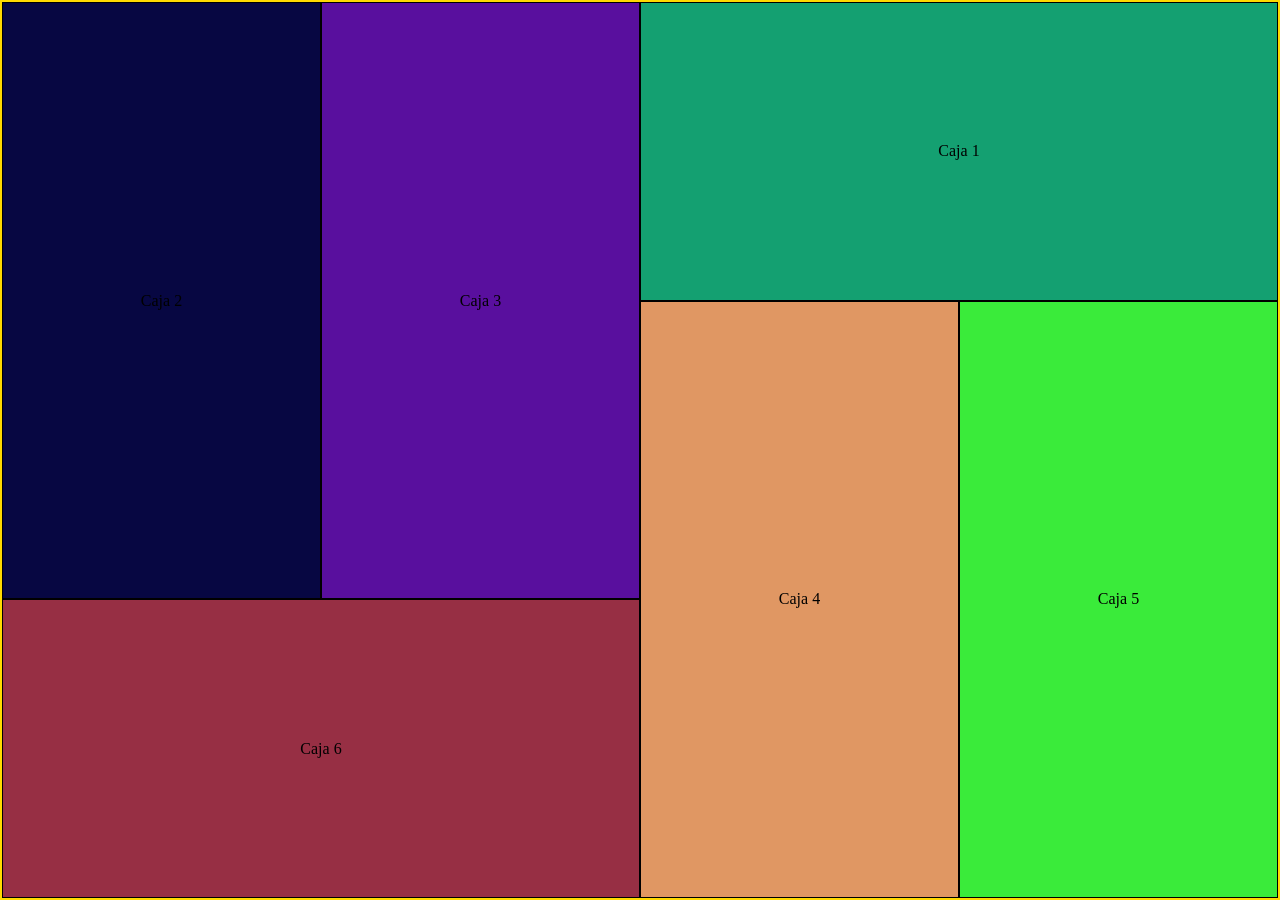
<file: clase6paginas/clase6.html>
<!DOCTYPE html>
<html lang="en">
<head>
    <meta charset="UTF-8">
    <meta http-equiv="X-UA-Compatible" content="IE=edge">
    <meta name="viewport" content="width=device-width, initial-scale=1.0">
    <title>Grids</title>
    <link rel="stylesheet" href="./../estilos/estilosclase6.css">
</head>
<body>
    <div class="contenedor">
        <div class="caja caja1">Caja 1</div>
        <div class="caja caja2">Caja 2</div>
        <div class="caja caja3">Caja 3</div>
        <div class="caja caja4">Caja 4</div>
        <div class="caja caja5">Caja 5</div>
        <div class="caja caja6">Caja 6</div>
    </div>
</body>
</html>
</file>
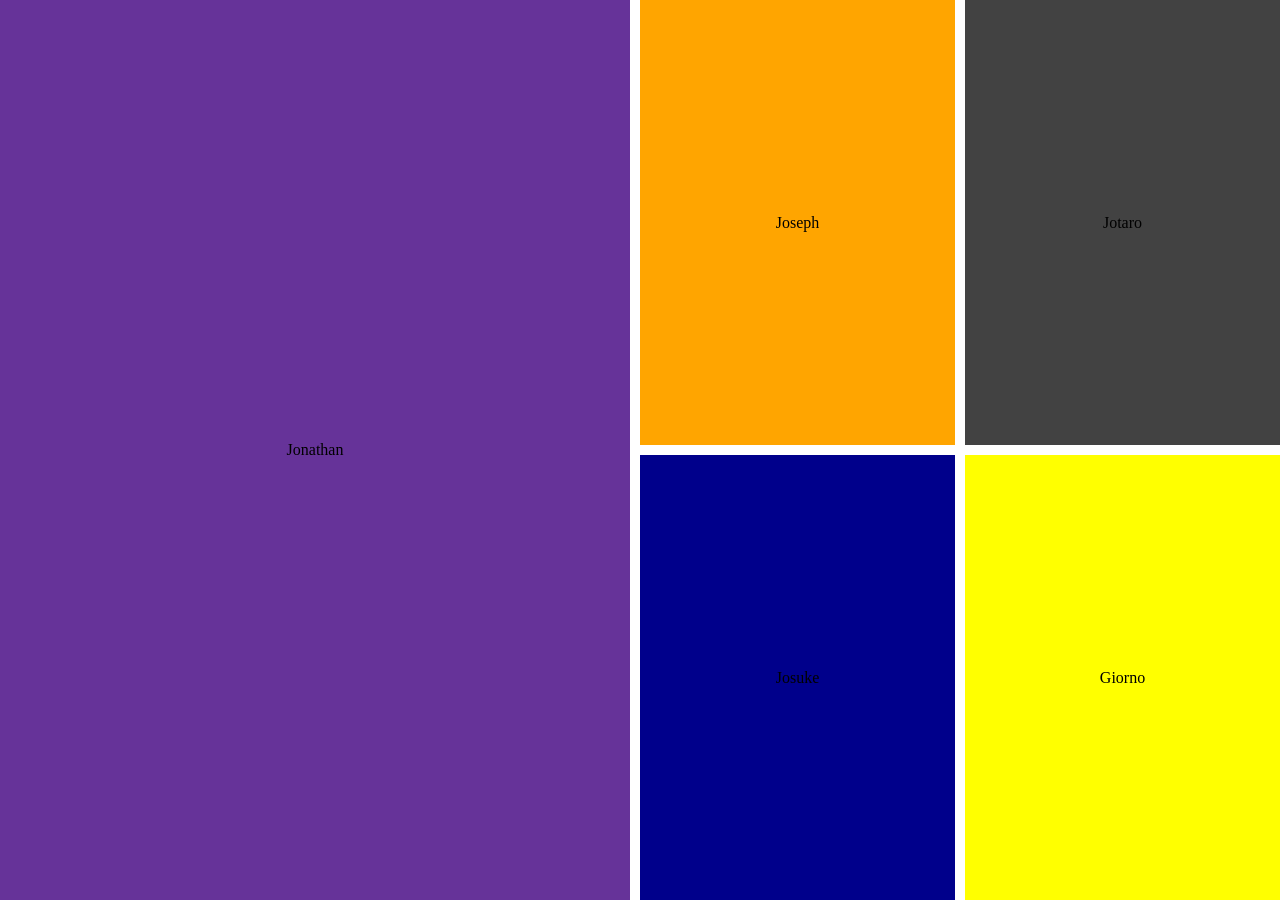
<file: clase6paginas/jojos.html>
<!DOCTYPE html>
<html lang="en">
<head>
    <meta charset="UTF-8">
    <meta http-equiv="X-UA-Compatible" content="IE=edge">
    <meta name="viewport" content="width=device-width, initial-scale=1.0">
    <title>Jojos</title>
    <link rel="stylesheet" href="../estilos/jojos.css">
    <link rel="shortcut icon" href="../imagenes/jbalogo.webp" type="image/x-icon">
</head>
<body>
    <div class="container">
        <div class="jonathan">Jonathan</div>
        <div class="joseph">Joseph</div>
        <div class="jotaro">Jotaro</div>
        <div class="josuke">Josuke</div>
        <div class="giorno">Giorno</div>
    </div>
</body>
</html>
</file>
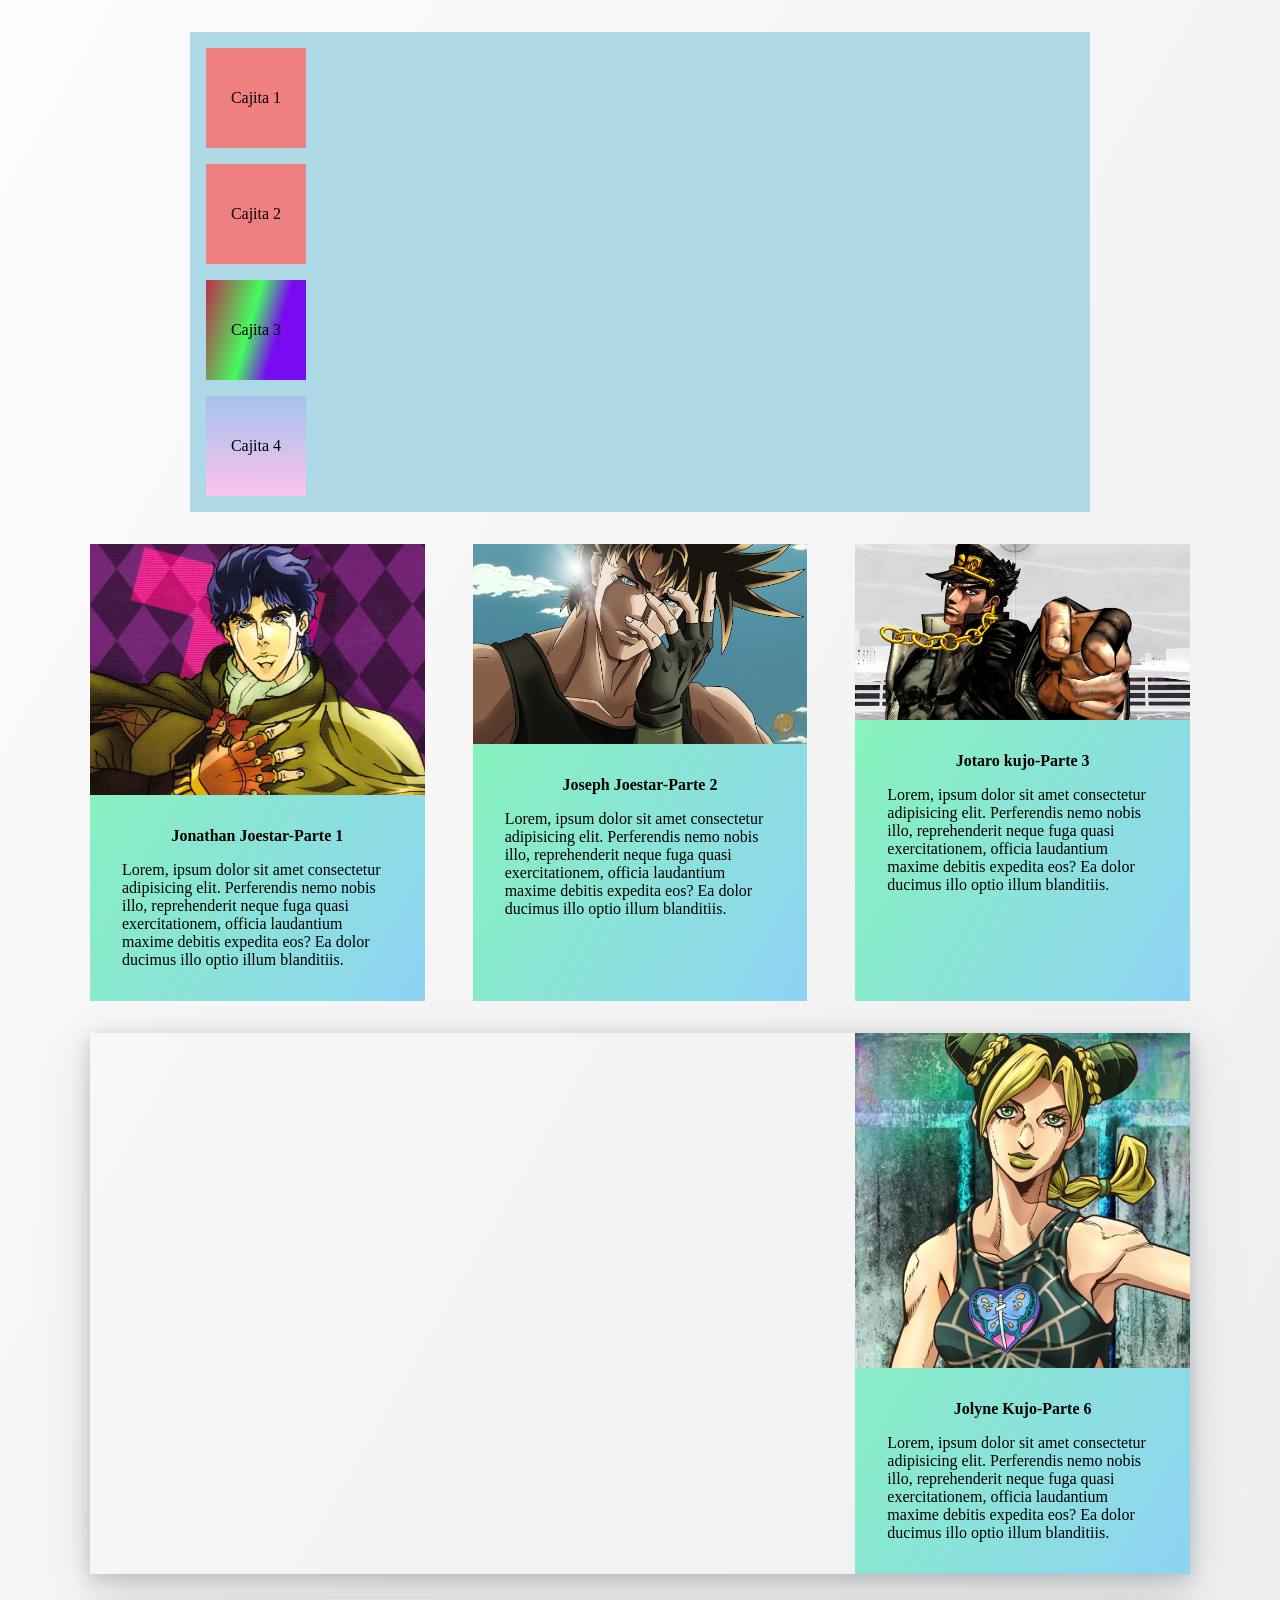
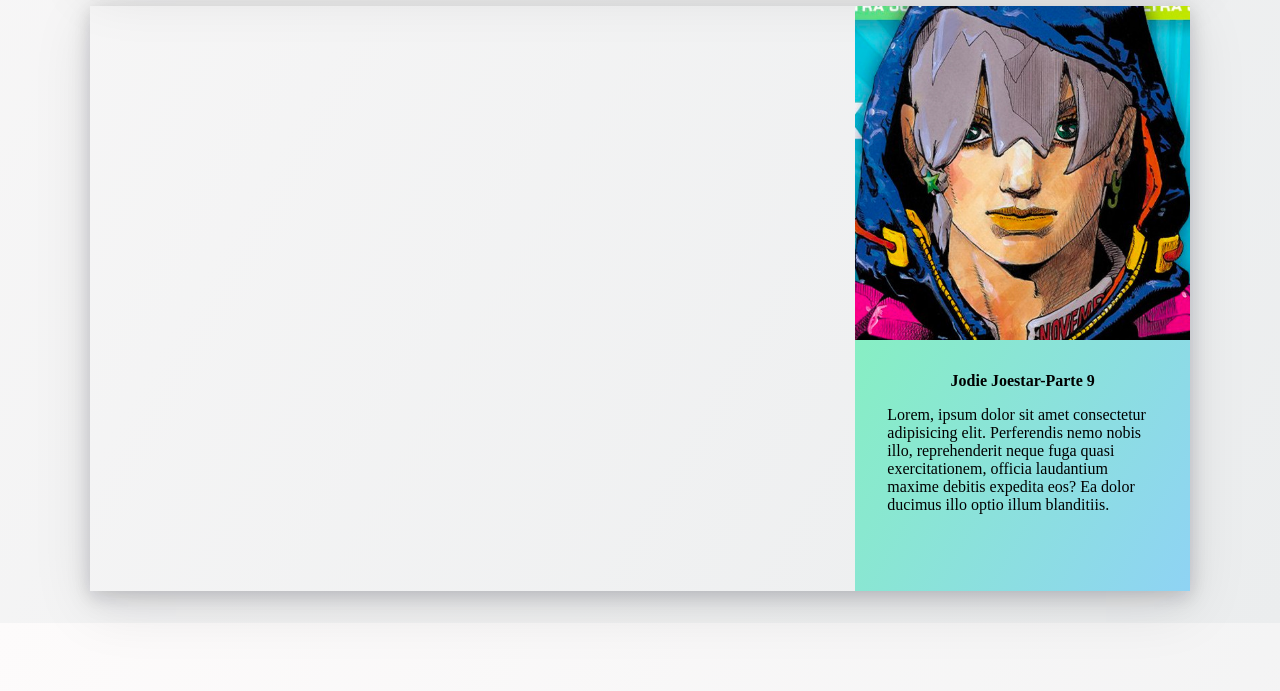
<file: clase8pagina/clase8.html>
<!DOCTYPE html>
<html lang="en">
<head>
    <meta charset="UTF-8">
    <meta http-equiv="X-UA-Compatible" content="IE=edge">
    <meta name="viewport" content="width=device-width, initial-scale=1.0">
    <title>Clase 8 - Animaciones, transformaciones y transiciones</title>
    <link href="https://unpkg.com/aos@2.3.1/dist/aos.css" rel="stylesheet">
    <link rel="stylesheet" href="../estilos/clase8.css">
</head>
<body>
    
    <div class="cajitas">
        <div class="cajita cajita1">
            Cajita 1
        </div>
        <div class="cajita cajita2">
            Cajita 2
        </div>
        <div class="cajita cajita3">
            Cajita 3
        </div>
        <div class="cajita cajita4">
            Cajita 4
        </div>
    </div>

    <div class="tarjetitas">
        <div class="tarjetita tarjetita1">
            <img src="../imagenes/jonathan.jpg" alt="Placeholder">
            <div class="info">
                <h4 class="titulo">Jonathan Joestar-Parte 1</h4>
                <p class="descripcion">Lorem, ipsum dolor sit amet consectetur adipisicing elit. Perferendis nemo nobis illo, reprehenderit neque fuga quasi exercitationem, officia laudantium maxime debitis expedita eos? Ea dolor ducimus illo optio illum blanditiis.</p>
            </div>
        </div>
        <div class="tarjetita tarjetita2">
            <img src="../imagenes/joseph.jpg" alt="Placeholder">
            <div class="info">
                <h4 class="titulo">Joseph Joestar-Parte 2</h4>
                <p class="descripcion">Lorem, ipsum dolor sit amet consectetur adipisicing elit. Perferendis nemo nobis illo, reprehenderit neque fuga quasi exercitationem, officia laudantium maxime debitis expedita eos? Ea dolor ducimus illo optio illum blanditiis.</p>
            </div>
        </div>
        <div class="tarjetita tarjetita3">
            <img src="../imagenes/jotaro.jpg" alt="Placeholder">
            <div class="info">
                <h4 class="titulo">Jotaro kujo-Parte 3</h4>
                <p class="descripcion">Lorem, ipsum dolor sit amet consectetur adipisicing elit. Perferendis nemo nobis illo, reprehenderit neque fuga quasi exercitationem, officia laudantium maxime debitis expedita eos? Ea dolor ducimus illo optio illum blanditiis.</p>
            </div>
        </div>
    </div>

    <div class="tarjetas">
        <div class="tarjeta tarjeta1" data-aos="fade-up">
            <img src="../imagenes/josuke.jpg" alt="Placeholder">
            <div class="info">
                <h4 class="titulo">Josuke Higakashita-Parte 4</h4>
                <p class="descripcion">Lorem, ipsum dolor sit amet consectetur adipisicing elit. Perferendis nemo nobis illo, reprehenderit neque fuga quasi exercitationem, officia laudantium maxime debitis expedita eos? Ea dolor ducimus illo optio illum blanditiis.</p>
            </div>
        </div>
        <div class="tarjeta tarjeta2" data-aos="flip-left">
            <img src="../imagenes/giorno.webp" alt="Placeholder">
            <div class="info">
                <h4 class="titulo">Giorno Giovanna-Parte 5</h4>
                <p class="descripcion">Lorem, ipsum dolor sit amet consectetur adipisicing elit. Perferendis nemo nobis illo, reprehenderit neque fuga quasi exercitationem, officia laudantium maxime debitis expedita eos? Ea dolor ducimus illo optio illum blanditiis.</p>
            </div>
        </div>
        <div class="tarjeta tarjeta3">
            <img src="../imagenes/jolyne.webp" alt="Placeholder">
            <div class="info">
                <h4 class="titulo">Jolyne Kujo-Parte 6</h4>
                <p class="descripcion">Lorem, ipsum dolor sit amet consectetur adipisicing elit. Perferendis nemo nobis illo, reprehenderit neque fuga quasi exercitationem, officia laudantium maxime debitis expedita eos? Ea dolor ducimus illo optio illum blanditiis.</p>
            </div>
        </div>
    </div>
    <div class="tarjetas">
        <div class="tarjeta tarjeta1" data-aos="fade-up">
            <img src="../imagenes/jhonny.jpg" alt="Placeholder">
            <div class="info">
                <h4 class="titulo">Jhonny Joestar-Parte 7</h4>
                <p class="descripcion">Lorem, ipsum dolor sit amet consectetur adipisicing elit. Perferendis nemo nobis illo, reprehenderit neque fuga quasi exercitationem, officia laudantium maxime debitis expedita eos? Ea dolor ducimus illo optio illum blanditiis.</p>
            </div>
        </div>
        <div class="tarjeta tarjeta2" data-aos="flip-left">
            <img src="../imagenes/josuke8.jpg" alt="Placeholder">
            <div class="info">
                <h4 class="titulo">Josuke Higakashita-Parte 8</h4>
                <p class="descripcion">Lorem, ipsum dolor sit amet consectetur adipisicing elit. Perferendis nemo nobis illo, reprehenderit neque fuga quasi exercitationem, officia laudantium maxime debitis expedita eos? Ea dolor ducimus illo optio illum blanditiis.</p>
            </div>
        </div>
        <div class="tarjeta tarjeta3">
            <img src="../imagenes/jodio.jpg" alt="Placeholder">
            <div class="info">
                <h4 class="titulo">Jodie Joestar-Parte 9</h4>
                <p class="descripcion">Lorem, ipsum dolor sit amet consectetur adipisicing elit. Perferendis nemo nobis illo, reprehenderit neque fuga quasi exercitationem, officia laudantium maxime debitis expedita eos? Ea dolor ducimus illo optio illum blanditiis.</p>
            </div>
        </div>
    </div>

    <script src="https://unpkg.com/aos@2.3.1/dist/aos.js"></script>
    <script>
        AOS.init();
    </script>
</body>
</html>
</file>
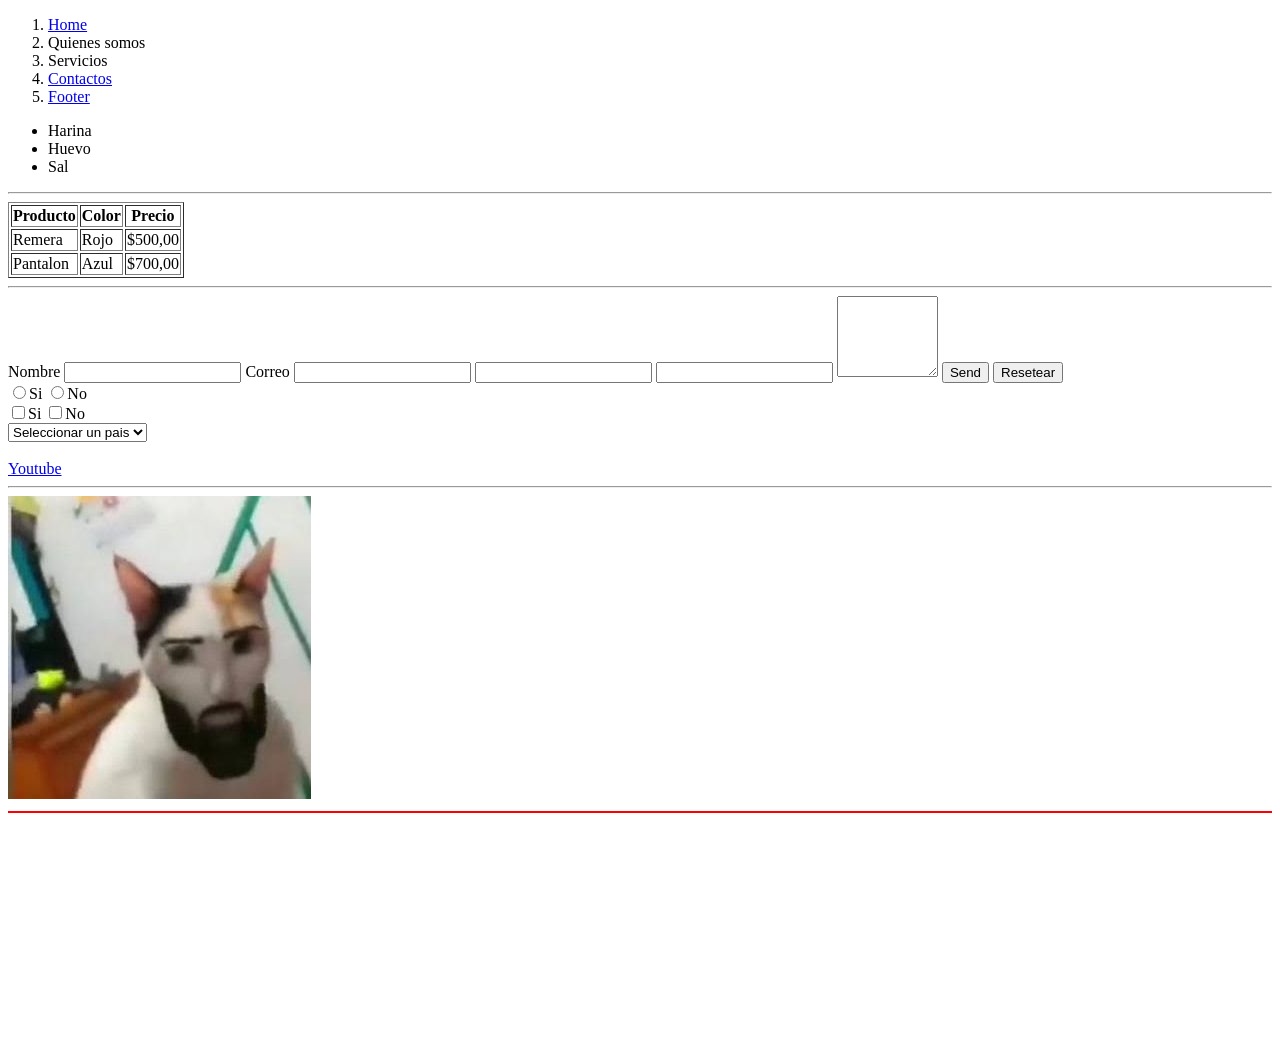
<file: Clases/clase2.html>
<!DOCTYPE html>
<html lang="en">
<head>
    <meta charset="UTF-8">
    <meta http-equiv="X-UA-Compatible" content="IE=edge">
    <meta name="viewport" content="width=device-width, initial-scale=1.0">
    <title>Pagina Principal</title>
    <link rel="shortcut icon" href="../imagenes/chad.jpg" type="image/x-icon">
</head>
<body>
    
    <ol>
        <li><a href="../index.html">Home</a></li>
        <li>Quienes somos</li>
        <li>Servicios</li>
        <li><a href="#">Contactos</a></li>
        <li><a href="#piedepagina">Footer</a></li>
    </ol>
    <ul>
        <li>Harina</li>
        <li>Huevo</li>
        <li>Sal</li>
    </ul>
    <hr />
    <table border="1">
        <tr>
            <th>Producto</th>
            <th>Color</th>
            <th>Precio</th>
        </tr>
        <tr>
            <td>Remera</td>
            <td>Rojo</td>
            <td>$500,00</td>
        </tr>
        <tr>
            <td>Pantalon</td>
            <td>Azul</td>
            <td>$700,00</td>
        </tr>
    </table>
    <hr />
    <form id="piedepagina">
        <label for ="nombre">Nombre</label>
        <input type="text" id="nombre" required>
        <label for ="correo">Correo</label>
        <input type="email" id="correo" required>
        <input type="password">
        <input type="number">
        <textarea name="" id="" cols="10" rows="5" required></textarea>
        <button type="submit">Send</button>
        <button type="reset">Resetear</button>
        <br>
        <label for="si">

            <input type="radio" name="siono" id="si">Si
        </label>
        <label for="no">

            <input type="radio" name="siono" id="no">No
        </label>
        <br>
        <label for="sicheck">
            <input type="checkbox" name="sionocheck" id="sicheck">Si
        </label>
        <label for="nocheck">
            <input type="checkbox" name="sionocheck" id="nocheck">No
        </label>
        <br>
        <select name="" id="">
            <option disabled selected>Seleccionar un pais</option>
            <option value="">Argentina</option>
            <option value="">Uruguay</option>
            <option value="">Chile</option>
        </select>
    </form>
    <br>
    <a href="https://www.youtube.com/">Youtube</a>
   <hr>
   <img src="../imagenes/chad.jpg" alt="" title="Gato chad">
   <hr color="red">
   <iframe width="460" height="215" src="https://www.youtube.com/embed/wALqiLcctlI" title="YouTube video player" frameborder="0" allow="accelerometer; autoplay; clipboard-write; encrypted-media; gyroscope; picture-in-picture; web-share" allowfullscreen></iframe>
</body>
</html>
</file>
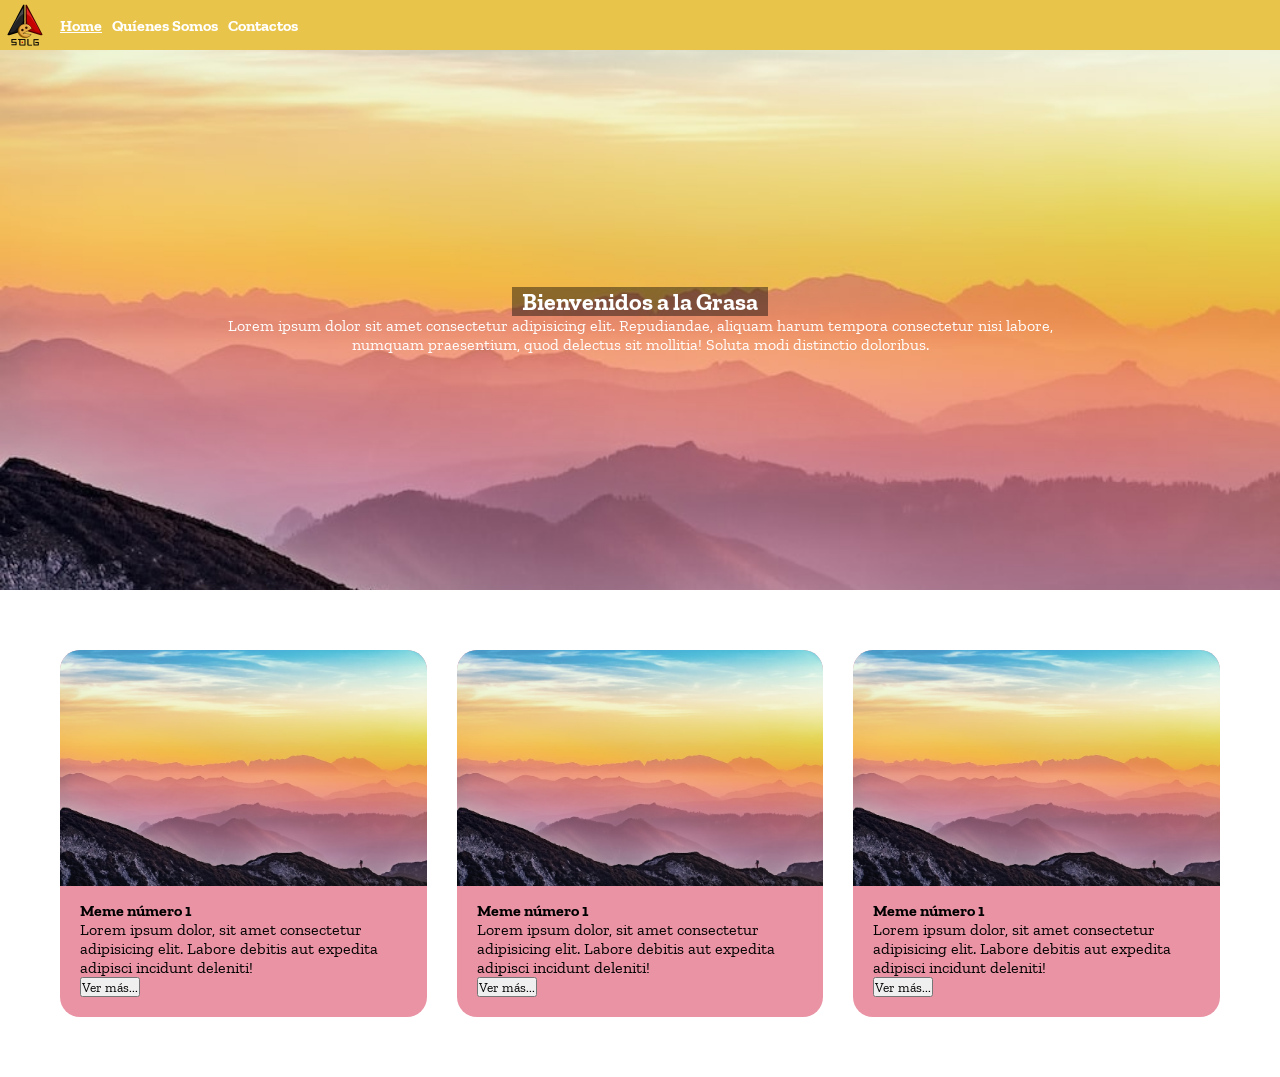
<file: Clases/clase5.html>
<!DOCTYPE html>
<html lang="en">
<head>
    <meta charset="UTF-8">
    <meta http-equiv="X-UA-Compatible" content="IE=edge">
    <meta name="viewport" content="width=device-width, initial-scale=1.0">
    <title>SDLG</title>
    <link rel="stylesheet" href="../estilos/estilosclase5.css">
    <link rel="shortcut icon" href="imagenes/logoclase5.webp" type="image/x-icon">
</head>
<body>
    <header>
        <img src="../imagenes/logoclase5.webp" alt="Logo de la Grasa" class="logo">
        <nav class="navbar">
            <ul class="navbarmenu">
                <li class="navbaritem active"><a href="../index.html">Home</a></li>
                <li class="navbaritem"><a href="quienessomos.html">Quíenes Somos</a></li>
                <li class="navbaritem"><a href="contactos.html">Contactos</a></li>
            </ul>
        </nav>
    </header>
    <main>
        <section class="principal">
            <h2>Bienvenidos a la Grasa</h2>
            <p>Lorem ipsum dolor sit amet consectetur adipisicing elit. Repudiandae, aliquam harum tempora consectetur nisi labore, numquam praesentium, quod delectus sit mollitia! Soluta modi distinctio doloribus.</p>
        </section>
        <section class="tarjetas">
            <div class="tarjeta">
                <img class ="imagen_tarjeta" src="../imagenes/photo-1500964757637-c85e8a162699.jfif" alt="paisaje">
                <div class="info">
                    <h4 class="titulo_tarjeta">Meme número 1</h4>
                <p class="texto_tarjeta">Lorem ipsum dolor, sit amet consectetur adipisicing elit. Labore debitis aut expedita adipisci incidunt deleniti!</p>
                <button class="boton_tarjeta">Ver más...</button>
                </div>
            </div>
            <div class="tarjeta">
                <img class ="imagen_tarjeta" src="../imagenes/photo-1500964757637-c85e8a162699.jfif" alt="paisaje">
                <div class="info">
                    <h4 class="titulo_tarjeta">Meme número 1</h4>
                <p class="texto_tarjeta">Lorem ipsum dolor, sit amet consectetur adipisicing elit. Labore debitis aut expedita adipisci incidunt deleniti!</p>
                <button class="boton_tarjeta">Ver más...</button>
                </div>
            </div>
            <div class="tarjeta">
                <img class ="imagen_tarjeta" src="../imagenes/photo-1500964757637-c85e8a162699.jfif" alt="paisaje">
                <div class="info">
                    <h4 class="titulo_tarjeta">Meme número 1</h4>
                <p class="texto_tarjeta">Lorem ipsum dolor, sit amet consectetur adipisicing elit. Labore debitis aut expedita adipisci incidunt deleniti!</p>
                <button class="boton_tarjeta">Ver más...</button>
                </div>
            </div>
        </section>
    </main>
</body>
</html>
</file>
<file: estilos/estilosclase6.css>
*{
    padding: 0;
    margin: 0;
    box-sizing: border-box;
}
.contenedor {
    border: 2px solid rgb(255, 217, 0);
    height: 100vh;
    display: grid;
    grid-template-columns: repeat(4, 1fr);
    grid-template-rows: 1fr 1fr 1fr;
    grid-template-areas: 
        "caja2 caja3 caja1 caja1"
        "caja2 caja3 caja4 caja5"
        "caja6 caja6 caja4 caja5";
}
.caja {
    border: 1px solid rgb(0, 0, 0);
    display: flex;
    justify-content: center;
    align-items: center;
}

.caja1 {
    grid-area: caja1;
    background-color:rgb(20, 160, 113);
}

.caja2 {
    grid-area: caja2;
    background-color:rgb(7, 7, 66);
}

.caja3 {
    grid-area: caja3;
    background-color:rgb(89, 15, 158);
}

.caja4 {
    grid-area: caja4;
    background-color:rgb(224, 151, 99);
}

.caja5 {
    grid-area: caja5;
    background-color:rgb(58, 235, 58);
}

.caja6 {
    grid-area: caja6;
    background-color:rgb(151, 47, 68);
}

@media screen and (max-width: 768px) {

    .contenedor {
        grid-template-columns: 1fr 1fr;
        grid-template-rows: repeat(3, 1fr);
        grid-template-areas: 
            "caja1 caja2" 
            "caja3 caja4" 
            "caja5 caja6";
    }
    
}

@media screen and (max-width: 480px) {
    
    .contenedor {
        height: 100vh;
        display: flex;
        flex-direction: column;
    }

    .caja {
        background-color: rgb(107, 8, 8);
        color: white;
        flex: 1;
    }

    .caja4 {
        order: -1;
    }
    
}
</file>
<file: estilos/jojos.css>
*{
    padding: 0;
    margin:0;
    box-sizing: border-box;
}
.container{
    display: grid;
    width: 100%;
    height: 100vh;
    grid-template-columns: 2fr 1fr 1fr;
    grid-template-rows: 1fr 1fr;
    grid-template-areas: 
    "jonathan joseph jotaro"
    "jonathan josuke giorno";
    gap: 10px;
}
.jonathan{
    grid-area: jonathan;
    background-color: rebeccapurple;
}
.joseph{
    grid-area: joseph;
    background-color: orange;
}
.jotaro{
    grid-area: jotaro;
    background-color: rgb(66, 66, 66);
}
.josuke{
    grid-area: josuke;
    background-color: darkblue;
}
.giorno{
    grid-area: giorno;
    background-color: yellow;
}
.container >div{
    display: grid;
    place-items: center;
}
</file>
<file: estilos/clase8.css>
* {
    padding: 0;
    margin: 0;
    box-sizing: border-box;
}

body {
    min-height: 100vh;
    padding: 2rem;
    display: flex;
    flex-direction: column;
    align-items: center;
    gap: 2rem;
    background-image: linear-gradient(120deg, #fdfbfb 0%, #ebedee 100%);
}

.cajitas {
    display: flex;
    flex-direction: column;
    gap: 1rem;
    padding: 1rem;
    width: 900px;
    background-color: lightblue;
}

.cajita {
    width: 100px;
    height: 100px;
    background-color: lightcoral;
    display: grid;
    place-items: center;
}

.tarjetitas, .tarjetas {
    display: flex;
    width: 1100px;
    gap: 3rem;
}

.tarjetita, .tarjeta {
    flex-basis: 100%;
    display: flex;
    flex-direction: column;
    background-image: linear-gradient(120deg, #84fab0 0%, #8fd3f4 100%);
}

.info {
    display: flex;
    flex-direction: column;
    gap: 1rem;
    padding: 2rem;
}

.tarjetita img, .tarjeta img {
    max-width: 100%;
}
.titulo{
    text-align: center;
}

/*** TRANSITIONS ***/

.cajita1 {
    transition-property: all;
    transition-duration: 1s;
    transition-delay: 0s;
    transition-timing-function: cubic-bezier(.12,.43,.92,1.3);
}

.cajita1:hover {
    width: 100%;
    background-color: aqua;
}


/*** ANIMATIONS ***/

.cajita2 {
    animation-name: cajita2Movimiento;
    animation-duration: 2s;
    animation-delay: 0s;
    animation-timing-function: ease-in-out;
    animation-iteration-count: infinite;
    animation-direction: alternate;
}

@keyframes cajita2Movimiento {
    from {
        width: 300px;
        background-color: green;
    }
    to {
        width: 100%;
        background-color: aqua;
    }
}


/*** BACKGROUND GRADIENTS ***/


.cajita3 {
    background: rgb(180,58,76);
    background: linear-gradient(106deg, rgba(180,58,76,1) 3%, rgba(69,252,95,1) 44%, rgba(120,11,240,1) 68%); 
}

.cajita4 {
    background-image: linear-gradient(to top, #fbc2eb 0%, #a6c1ee 100%);
}


/*** TRANSFORMS ***/

.cajita3 {
    transition: transform 1s;
}

.cajita3:hover {
    transform: rotate(140deg) scale(2) skew(30deg);
}

.tarjetita {
    transition: all .3s;
}

.tarjetita:hover {
    transform: scale(1.1) translateY(-40px);
    box-shadow: rgba(0, 0, 0, 0.3) 0px 19px 38px, rgba(0, 0, 0, 0.22) 0px 15px 12px;
}

/*** ANIMISTA ****/

.cajita3 {
    -webkit-animation:roll-in-left .6s ease-out both;
    animation:roll-in-left .6s ease-out both;
    animation-delay: 2s;
}

.cajita4 {
    -webkit-animation:roll-in-left .6s ease-out both;
    animation:roll-in-left .6s ease-out both;
    animation-delay: 3s;
}

 @-webkit-keyframes roll-in-left{0%{-webkit-transform:translateX(-800px) rotate(-540deg);transform:translateX(-800px) rotate(-540deg);opacity:0}100%{-webkit-transform:translateX(0) rotate(0deg);transform:translateX(0) rotate(0deg);opacity:1}}@keyframes roll-in-left{0%{-webkit-transform:translateX(-800px) rotate(-540deg);transform:translateX(-800px) rotate(-540deg);opacity:0}100%{-webkit-transform:translateX(0) rotate(0deg);transform:translateX(0) rotate(0deg);opacity:1}}

.tarjetas{
    box-shadow: rgba(17, 17, 26, 0.1) 0px 4px 16px, rgba(17, 17, 26, 0.1) 0px 8px 24px, rgba(17, 17, 26, 0.1) 0px 16px 56px;
}
.tarjetita {
    -webkit-animation:tilt-in-fwd-tr .6s cubic-bezier(.25,.46,.45,.94) both;
    animation:tilt-in-fwd-tr .6s cubic-bezier(.25,.46,.45,.94) both;
}

.tarjetita1 {
    animation-delay: 1s;
}

.tarjetita2 {
    animation-delay: 2s;
}

.tarjetita3 {
    animation-delay: 3s;
}

 @-webkit-keyframes tilt-in-fwd-tr{0%{-webkit-transform:rotateY(20deg) rotateX(35deg) translate(300px,-300px) skew(-35deg,10deg);transform:rotateY(20deg) rotateX(35deg) translate(300px,-300px) skew(-35deg,10deg);opacity:0}100%{-webkit-transform:rotateY(0) rotateX(0deg) translate(0,0) skew(0deg,0deg);transform:rotateY(0) rotateX(0deg) translate(0,0) skew(0deg,0deg);opacity:1}}@keyframes tilt-in-fwd-tr{0%{-webkit-transform:rotateY(20deg) rotateX(35deg) translate(300px,-300px) skew(-35deg,10deg);transform:rotateY(20deg) rotateX(35deg) translate(300px,-300px) skew(-35deg,10deg);opacity:0}100%{-webkit-transform:rotateY(0) rotateX(0deg) translate(0,0) skew(0deg,0deg);transform:rotateY(0) rotateX(0deg) translate(0,0) skew(0deg,0deg);opacity:1}}
</file>
<file: estilos/estilosclase5.css>
@import url('https://fonts.googleapis.com/css2?family=Zilla+Slab:wght@300;400;500;600;700&display=swap');
*{
    padding: 0;
    margin: 0;
    box-sizing: border-box;
    font-family: 'Zilla Slab', serif;
}
.logo{
    width:50px;
}
header{
    display:flex;
    background-color: #e9c44a;
    gap: 10px;
    
}
.navbarmenu{
    list-style-type: none;
    display:flex;
    gap: 10px;
    
}
.navbar{
    align-items: center;
    display: flex;
}
.navbaritem a{
    color: white;
    text-decoration: none;
    font-weight: 900;
}
.navbaritem.active a{
    text-decoration: underline; 
    
}
.principal{
    height: 60vh;
    background-image: url('../imagenes/photo-1500964757637-c85e8a162699.jfif');
    background-repeat: no-repeat;
    background-size: cover;
    background-position: center center;
    display: flex;
    justify-content: center;
    align-items: center;
    flex-direction: column;
    padding-inline: 200px;
}
.principal h2{
    color: white;
    background-color: rgba(0, 0, 0, 0.432);
    padding-inline: 10px;
    font-weight: 900;
    
}
.principal p{
    color: white;
    padding-inline: 10px;
    text-align: center;
}
.tarjetas{
    display: flex;
    padding: 60px;
    gap: 30px;
}
.tarjeta{
    background-color: rgba(206, 10, 49, 0.438);
    border-radius: 20px;
    overflow: hidden;
    display:flex;
    flex-direction: column;
    gap: 15px;
}
.imagen_tarjeta{
    max-width: 100%;
}
.info{
    padding: 0 20px 20px 20px;
}
</file>
